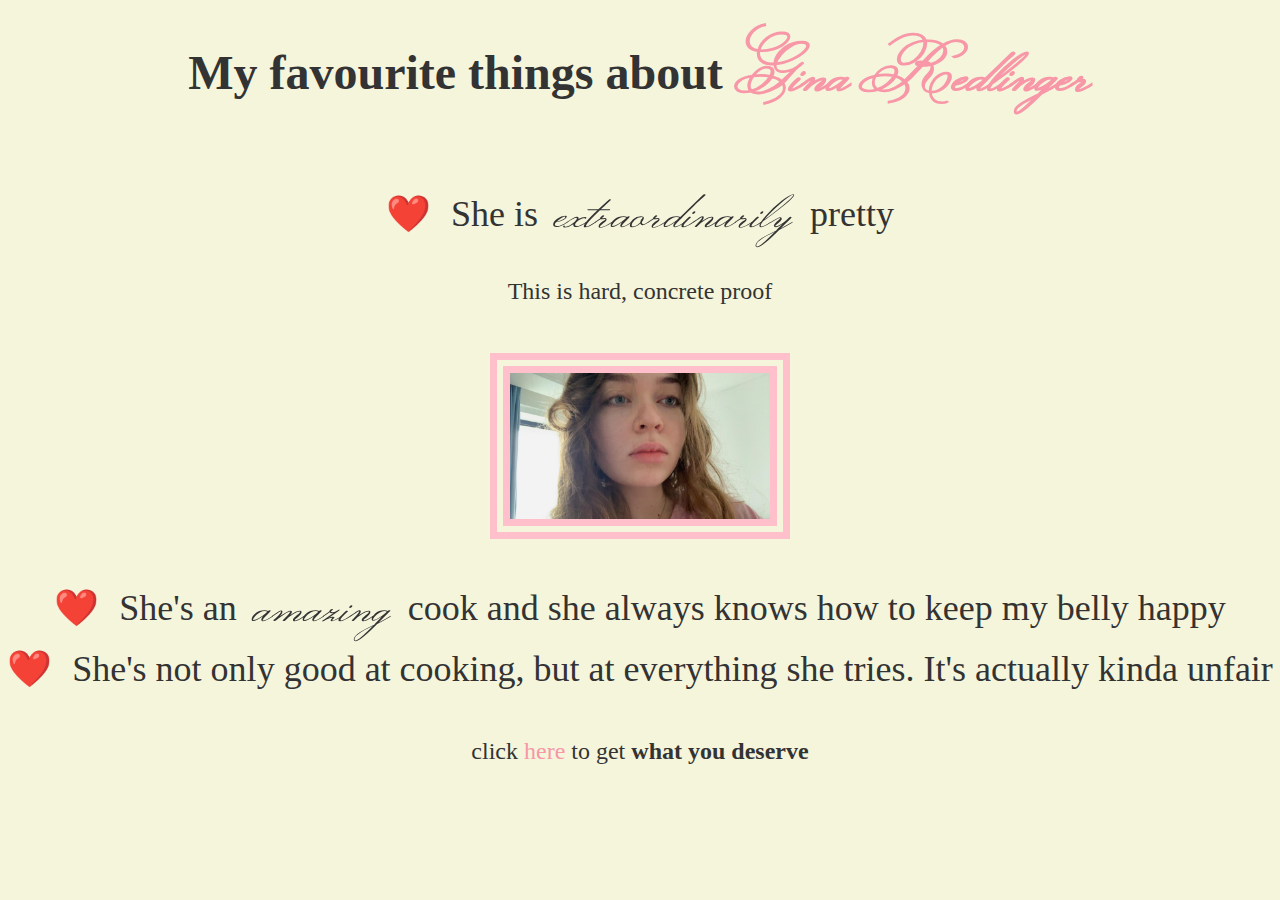
<file: index.html>
<!DOCTYPE html>
<html lang="en">
<head>
    <meta charset="UTF-8">
    <meta name="viewport" content="width=device-width, initial-scale=1.0">
    <title>Document</title>
    <link rel="stylesheet" href="css/style.css">
</head>
<body>
    <h1> My favourite things about <span id="Gina">Gina Redlinger</span></h1>
    <ul>
        <li>She is <span class="highlight">extraordinarily</span> pretty</li>
            <p>This is hard, concrete proof</p> <img src="images/Gina1.jpg" class="pic frame">
        <li>She's an <span class="highlight">amazing</span> cook and she always knows how to keep my belly happy</li>   
        <li>She's not only good at cooking, but at everything she tries. It's actually kinda unfair</li> 
    </ul>
    <p>click <a href="page2.html">here </a>to get <span class="bold"> what you deserve</span></p>
</body>
</html>
</file>
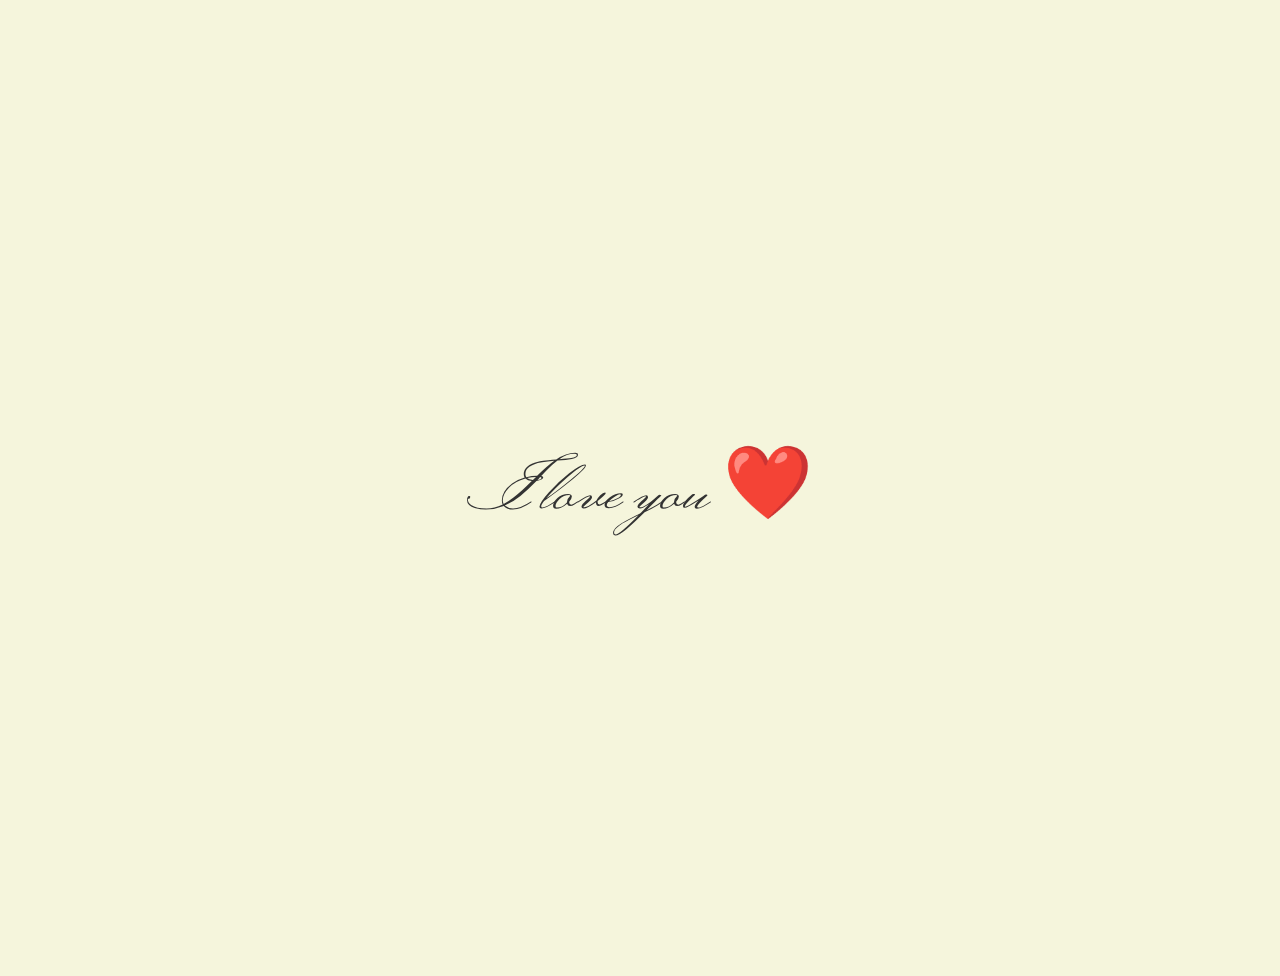
<file: page2.html>
<!DOCTYPE html>
<html lang="en">
<head>
    <meta charset="UTF-8">
    <meta name="viewport" content="width=device-width, initial-scale=1.0">
    <title>Document</title>
    <link rel="stylesheet" href="css/style.css">
</head>
<body>
    <h1 class="highlight" id="big">I love you ❤️</h1>
</body>
</html>
</file>
<file: css/style.css>
@import url('https://fonts.googleapis.com/css2?family=Monsieur+La+Doulaise&display=swap');
@import url('https://fonts.googleapis.com/css2?family=Ballet:opsz@16..72&family=Monsieur+La+Doulaise&display=swap');


* {
    margin: 0;
    padding: 0;
    box-sizing: border-box;
}
body {
    font-family: 'Times New Roman', Times, serif;
    font-size: 1.5rem;
    color: #333;
    background-color: beige;
    text-align: center;
}

h1 {
    text-align: center;
    padding: 1.5rem;
}
#Gina {
    font-family: "Monsieur La Doulaise", cursive;
  font-weight: bolder;
  font-style: normal;
  font-size: 1.3em;
  color: hsl(350, 86%, 78%);
}

.highlight {
    font-family: "Monsieur La Doulaise", cursive;
    font-weight: 400;
    font-style: normal;
    font-size: 1.5em;
    padding: 0.5rem;
}
ul {
    margin: 1em auto;
    list-style-type: none;
    width: auto;
    margin-top: 1em;
}
li{
    font-size: 1.5em;
}
ul li::before {
    content: "❤️"; 
    margin-right: 20px; 
}
p {
    padding-bottom: 1em;
    padding-top: 1em;
}
.pic {  
    max-width: 300px;
    height: auto; 
    display: block;
    margin: 1em auto;
}
.frame {
    border: 20px double pink;
}
#big {
    font-size: 3em;
    margin: 3em;
    padding: 3em;
}
.bold {
    font-weight: bolder;
}
a {
        text-decoration: none;
        color: hsl(350, 86%, 78%);
}
a:hover {
    color: hsl(350, 86%, 78%, 0.7);
}
</file>
